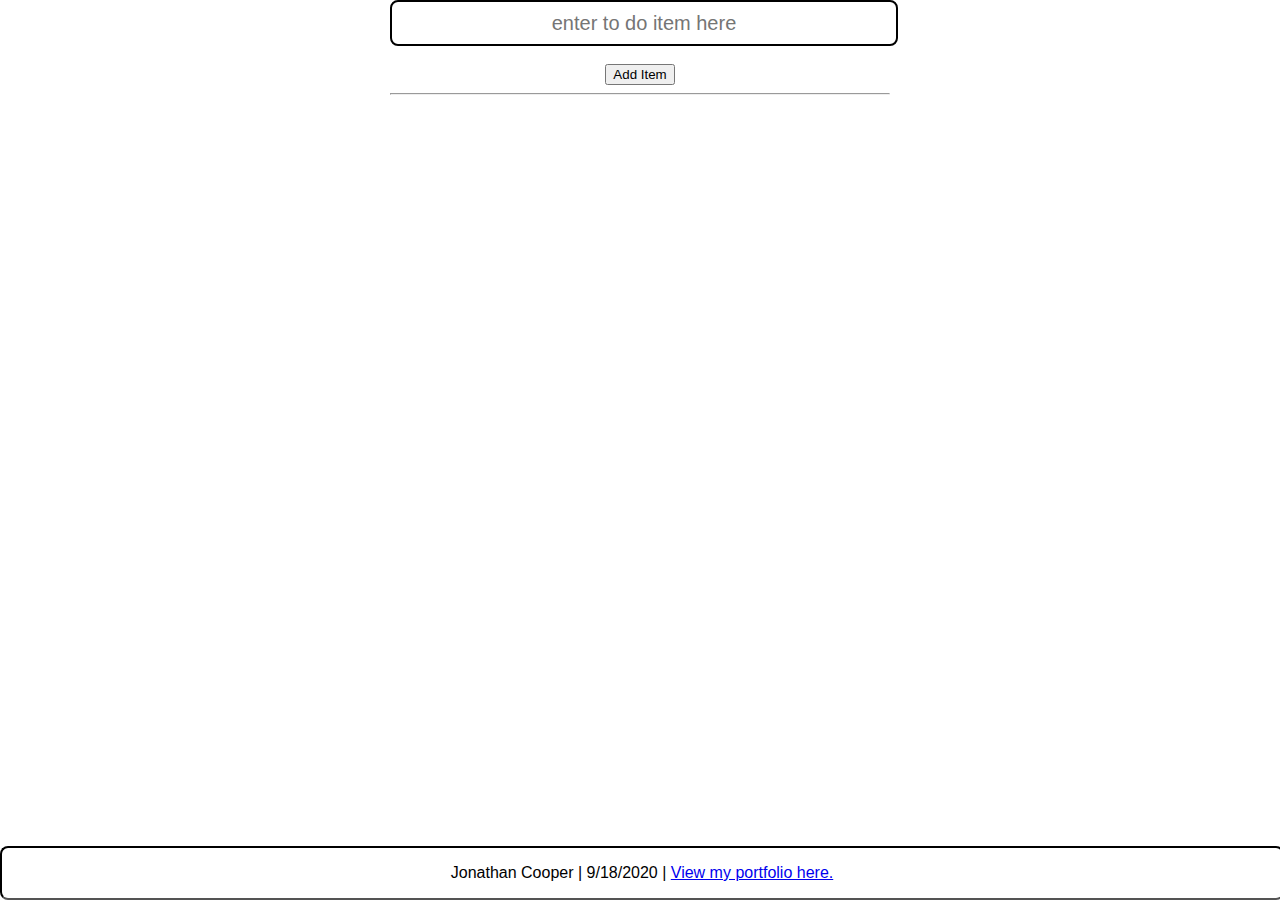
<file: JavaScript Projects/todo_app/index.html>
<!DOCTYPE html>
<html lang="en">
    <head>
        <title>To Do List</title>
        <link rel="stylesheet" href="CSS/todo.css">
    </head>
    <body>
        <div class="center">
            <input type="text" id="task" placeholder="enter to do item here"><br><button id="add">Add Item</button>
        </div>
        <hr>
        <div id="todos"></div>

        <script src="JS/todo.js"></script>
    </body>
    <div class="footer">
        <p>Jonathan Cooper | 9/18/2020 | <a href="jonathancooperdevelopment.com">View my portfolio here.</a></p>
    </div>
</html>
</file>
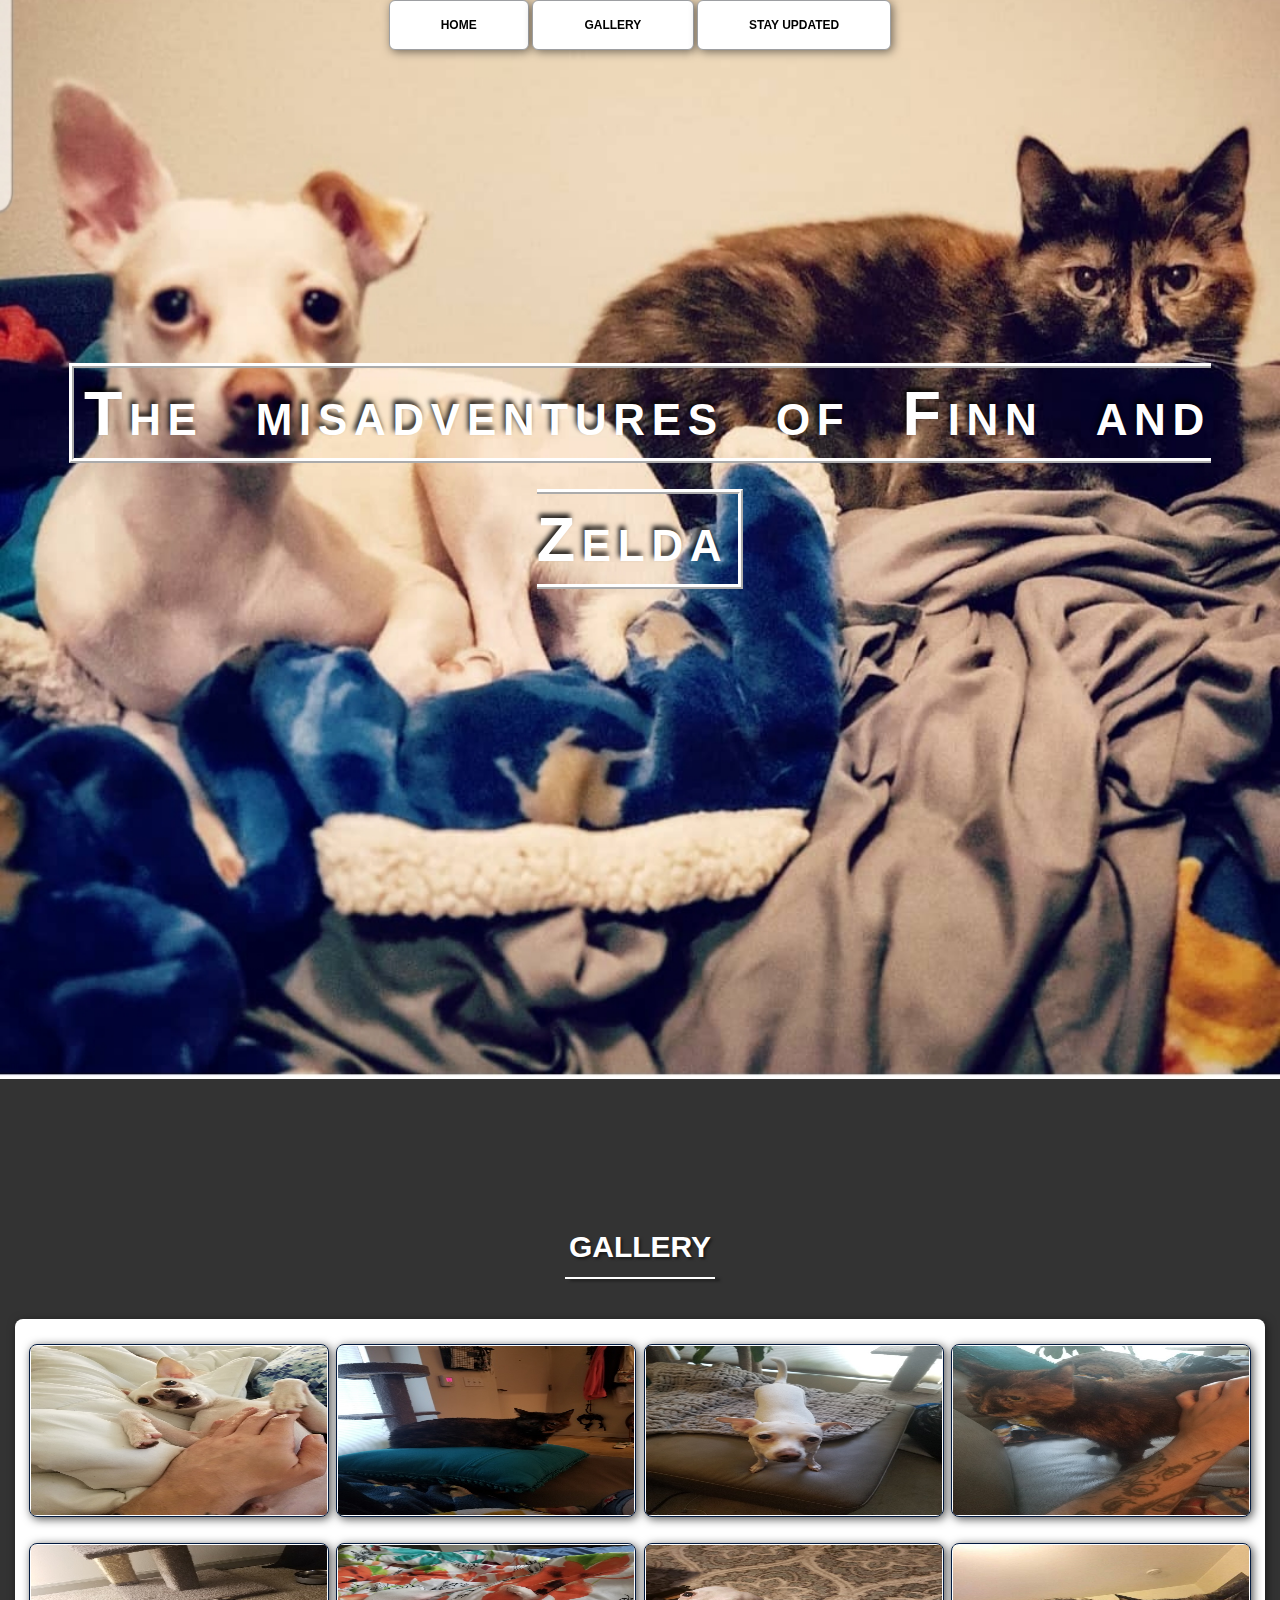
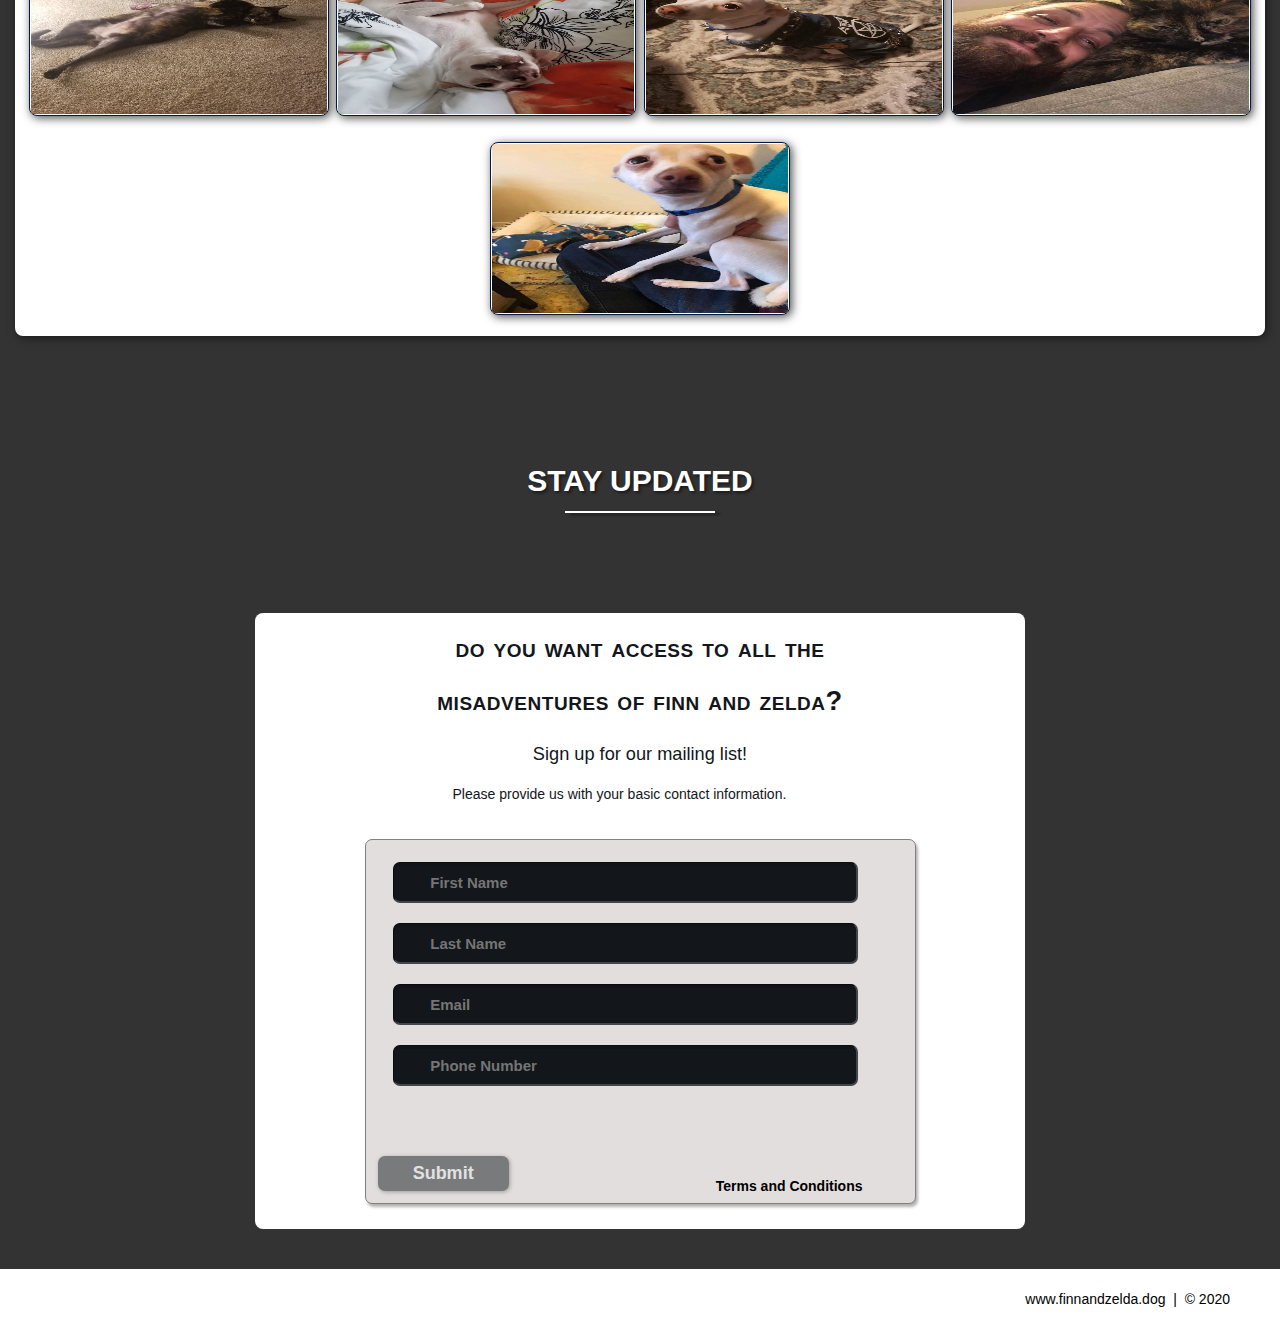
<file: Websites/Finn and Zelda/index.html>
<!DOCTYPE html>
<html lang="en">
	<head>
		<meta charset="utf-8">
		<title>Finn and Zelda</title>
		<link rel="stylesheet" href="./css/shared.css">
		<link rel="stylesheet" href="./css/animations.css">
	</head>
	<body>

		<!-- NAV -->
		<div class="wrap">
			<div class="menu-container">
				<ul class="menu">
					<a href="#home"><li>HOME</li></a>
					<a href="#gallery"><li>GALLERY</li></a>
					<a href="#contact"><li>STAY UPDATED</li></a>
				</ul>
			</div>
		</div>
		<!-- END NAV -->

		<!-- HOME -->
		<div id="home">
			<div class="container">
				<div class="text-center">
					<span class="head-main">The misadventures of Finn and Zelda</span>
				</div>
			</div>
		</div>
		<!-- END HOME -->

		<!-- GALLERY -->
		<section id="gallery">
			<div class="container">
				<h1>Gallery</h1>
				<div class="flex-container">

					<!-- PHOTO CONTAINER 1 -->
					<div class="photo-container">
						<div class="photo">
							<img src="./images/thumb/thumbnail_1.png" alt="Error, cutness not found">
							<div class="photo-overlay">
								<p>Finn getting some tummy rubs.</p>
							</div>
						</div>
					</div>
					<!-- END PHOTO CONTAINER 1 -->

					<!-- PHOTO CONTAINER 2 -->
					<div class="photo-container">
						<div class="photo">
							<img src="./images/thumb/thumbnail_2.png" alt="Error, cutness not found">
							<div class="photo-overlay">
								<p>Zelda chilling on the couch</p>
							</div>
						</div>
					</div>
					<!-- END PHOTO CONTAINER 2 -->

					<!-- PHOTO CONTAINER 3 -->
					<div class="photo-container">
						<div class="photo">
							<img src="./images/thumb/thumbnail_3.png" alt="Error, cutness not found">
							<div class="photo-overlay">
								<p>Finn and his boopable nose</p>
							</div>
						</div>
					</div>
					<!-- END PHOTO CONTAINER 3 -->

					<!-- PHOTO CONTAINER 4 -->
					<div class="photo-container">
						<div class="photo">
							<img src="./images/thumb/thumbnail_4.png" alt="Error, cutness not found">
							<div class="photo-overlay">
								<p>Zelda demanding pets.</p>
							</div>
						</div>
					</div>
					<!-- END PHOTO CONTAINER 4 -->

					<!-- PHOTO CONTAINER 5 -->
					<div class="photo-container">
						<div class="photo">
							<img src="./images/thumb/thumbnail_5.png" alt="Error, cutness not found">
							<div class="photo-overlay">
								<p>Zelda offering her soft underbelly.</p>
							</div>
						</div>
					</div>
					<!-- END PHOTO CONTAINER 5 -->

					<!-- PHOTO CONTAINER 6 -->
					<div class="photo-container">
						<div class="photo">
							<img src="./images/thumb/thumbnail_6.png" alt="Error, cutness not found">
							<div class="photo-overlay">
								<p>Finn being a goof.</p>
							</div>
						</div>
					</div>
					<!-- END PHOTO CONTAINER 6 -->

					<!-- PHOTO CONTAINER 7 -->
					<div class="photo-container">
						<div class="photo">
							<img src="./images/thumb/thumbnail_7.png" alt="Error, cutness not found">
							<div class="photo-overlay">
								<p>Metal doggo!</p>
							</div>
						</div>
					</div>
					<!-- END PHOTO CONTAINER 7 -->

					<!-- PHOTO CONTAINER 8 -->
					<div class="photo-container">
						<div class="photo">
							<img src="./images/thumb/thumbnail_8.png" alt="Error, cutness not found">
							<div class="photo-overlay">
								<p>Zelda did not approve of this selfie...</p>
							</div>
						</div>
					</div>
					<!-- END PHOTO CONTAINER 8 -->

					<!-- PHOTO CONTAINER 9 -->
					<div class="photo-container">
						<div class="photo">
							<img src="./images/thumb/thumbnail_9.png" alt="Error, cutness not found">
							<div class="photo-overlay">
								<p>The look of a guilty pup.</p>
							</div>
						</div>
					</div>
					<!-- END PHOTO CONTAINER 9 -->

				</div>
			</div>
		</section>
		<!-- END GALLERY -->

		<!-- RSVP -->	
		<section id="contact">
			<div class="container">
				<div class="heading-padding">
					<h1 class="heading-padding">Stay Updated</h1>
					<div class="reservation">
						<h2><span>do you want access to all the misadventures of finn and zelda?</span>
							<br>Sign up for our mailing list!
						</h2>
						<p class="rsvp-text">
							Please provide us with your basic contact information.
						</p>
						<div class="form-rsvp">
							<form action="" method="post">
								<input class="rsvp" type="text" value="" placeholder="First Name">
								<input class="rsvp" type="text" value="" placeholder="Last Name">
								<input class="rsvp" type="text" value="" placeholder="Email">
								<input class="rsvp" type="text" value="" placeholder="Phone Number">
								<div class="form-spacer">
									<label class="terms">Terms and Conditions</label>
								</div>
								<div class="submit">
									<input type="submit" value="Submit">
								</div>
							</form>
						</div>
					</div>

				</div>
			</div>
		</section>
		<!-- END RSVP -->

		<!-- FOOTER -->
		<div id="footer">
			www.finnandzelda.dog &nbsp;|&nbsp; &copy; 2020
		</div>
		<!-- END FOOTER -->
		
	</body>
</html>
</file>
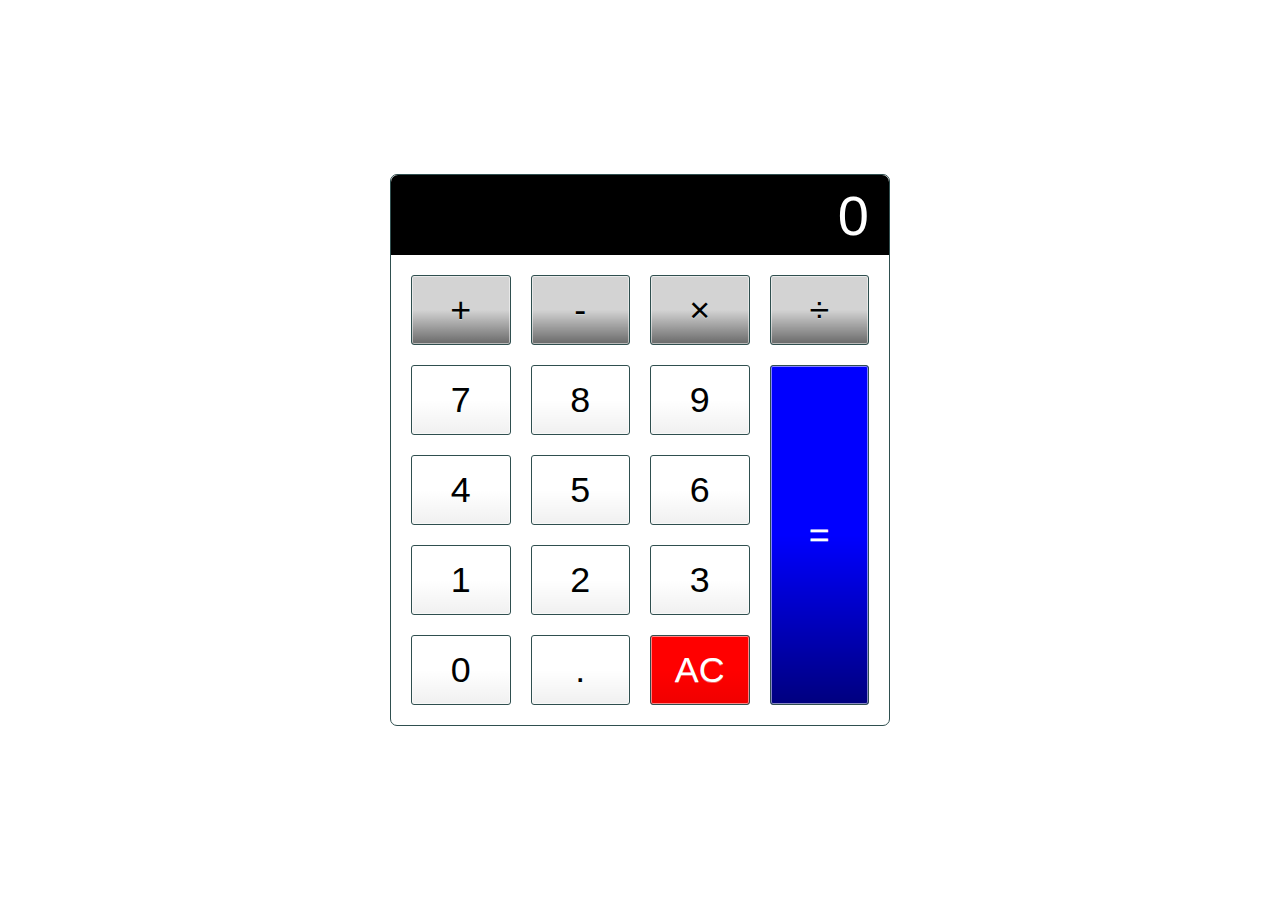
<file: JavaScript Projects/calculator/calculator.html>
<!DOCTYPE html>
<html lang="en">
    <head>
        <meta charset="UTF-8">

        <title>Calculator</title>
        <meta name="description" content="A basic HTML, CSS and JavaScript Calculator">
        <meta name="author" content="Jonathan Cooper">
        <script src="JS/calculator_javascript.js" defer></script>
        <link rel="stylesheet" href="CSS/calculator_css.css">
    </head>

    <body>
        <div class="calculator">
            <input type="text" class="calculator-screen" value="0" disabled />
            <div class="calculator-keys">
                <button type="button" class="operator" value="+">+</button>
                <button type="button" class="operator" value="-">-</button>
                <button type="button" class="operator" value="*">&times;</button>
                <button type="button" class="operator" value="/">&divide;</button>      
                
                <button type="button" value="7">7</button>
                <button type="button" value="8">8</button>
                <button type="button" value="9">9</button>

                <button type="button" value="4">4</button>
                <button type="button" value="5">5</button>
                <button type="button" value="6">6</button>

                <button type="button" value="1">1</button>
                <button type="button" value="2">2</button>
                <button type="button" value="3">3</button>

                <button type="button" value="0">0</button>

                <button type="button" class="decimal_function" value=".">.</button>
                <button type="button" class="all-clear function" value="all-clear">AC</button>
                <button type="button" class="equal-sign operator" value="=">=</button>
            </div>
        </div>
    </body>
</html>
</file>
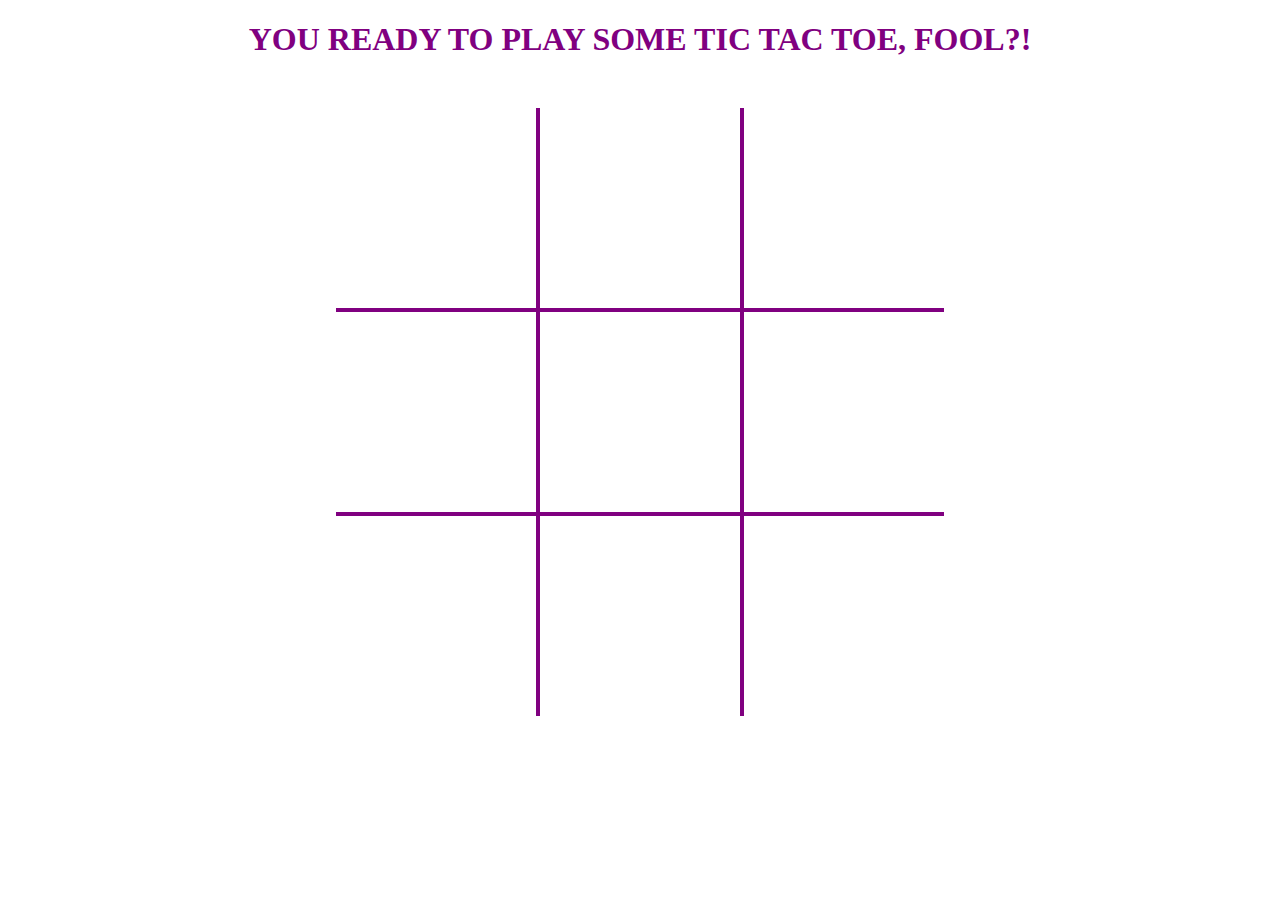
<file: JavaScript Projects/TicTacToe/TicTacToe.html>
<!DOCTYPE html>
<html lang="en">

    <head>
        <title>Tic Tac Like Whoa</title>
        <meta charset="UTF-8">
        <meta name="viewport" content="width=device-width, initial-scale=1.0">
        <link rel="stylesheet" type ="text/css" href="CSS/game.css">
        <script src="JS/tictactoe.js" defer></script>
    </head>

    <body id="body">
        <h1>YOU READY TO PLAY SOME TIC TAC TOE, FOOL?!</h1>
        <!--This container is needed to overlay our canvas over our table-->
        <div class="center-container">
            <!--Note: canvas width and height must be set within the element-->
            <canvas id="win-lines" width="608" height="608"></canvas>
            <table>
                <tr>
                    <td id="0" onclick="placeXorO('0')"></td>
                    <td id="1" onclick="placeXorO('1')"></td>
                    <td id="2" onclick="placeXorO('2')"></td>
                </tr>
                <tr>
                    <td id="3" onclick="placeXorO('3')"></td>
                    <td id="4" onclick="placeXorO('4')"></td>
                    <td id="5" onclick="placeXorO('5')"></td>
                </tr>
                <tr>
                    <td id="6" onclick="placeXorO('6')"></td>
                    <td id="7" onclick="placeXorO('7')"></td>
                    <td id="8" onclick="placeXorO('8')"></td>
                </tr>
            </table>
        </div>

    </body>
</html>
</file>
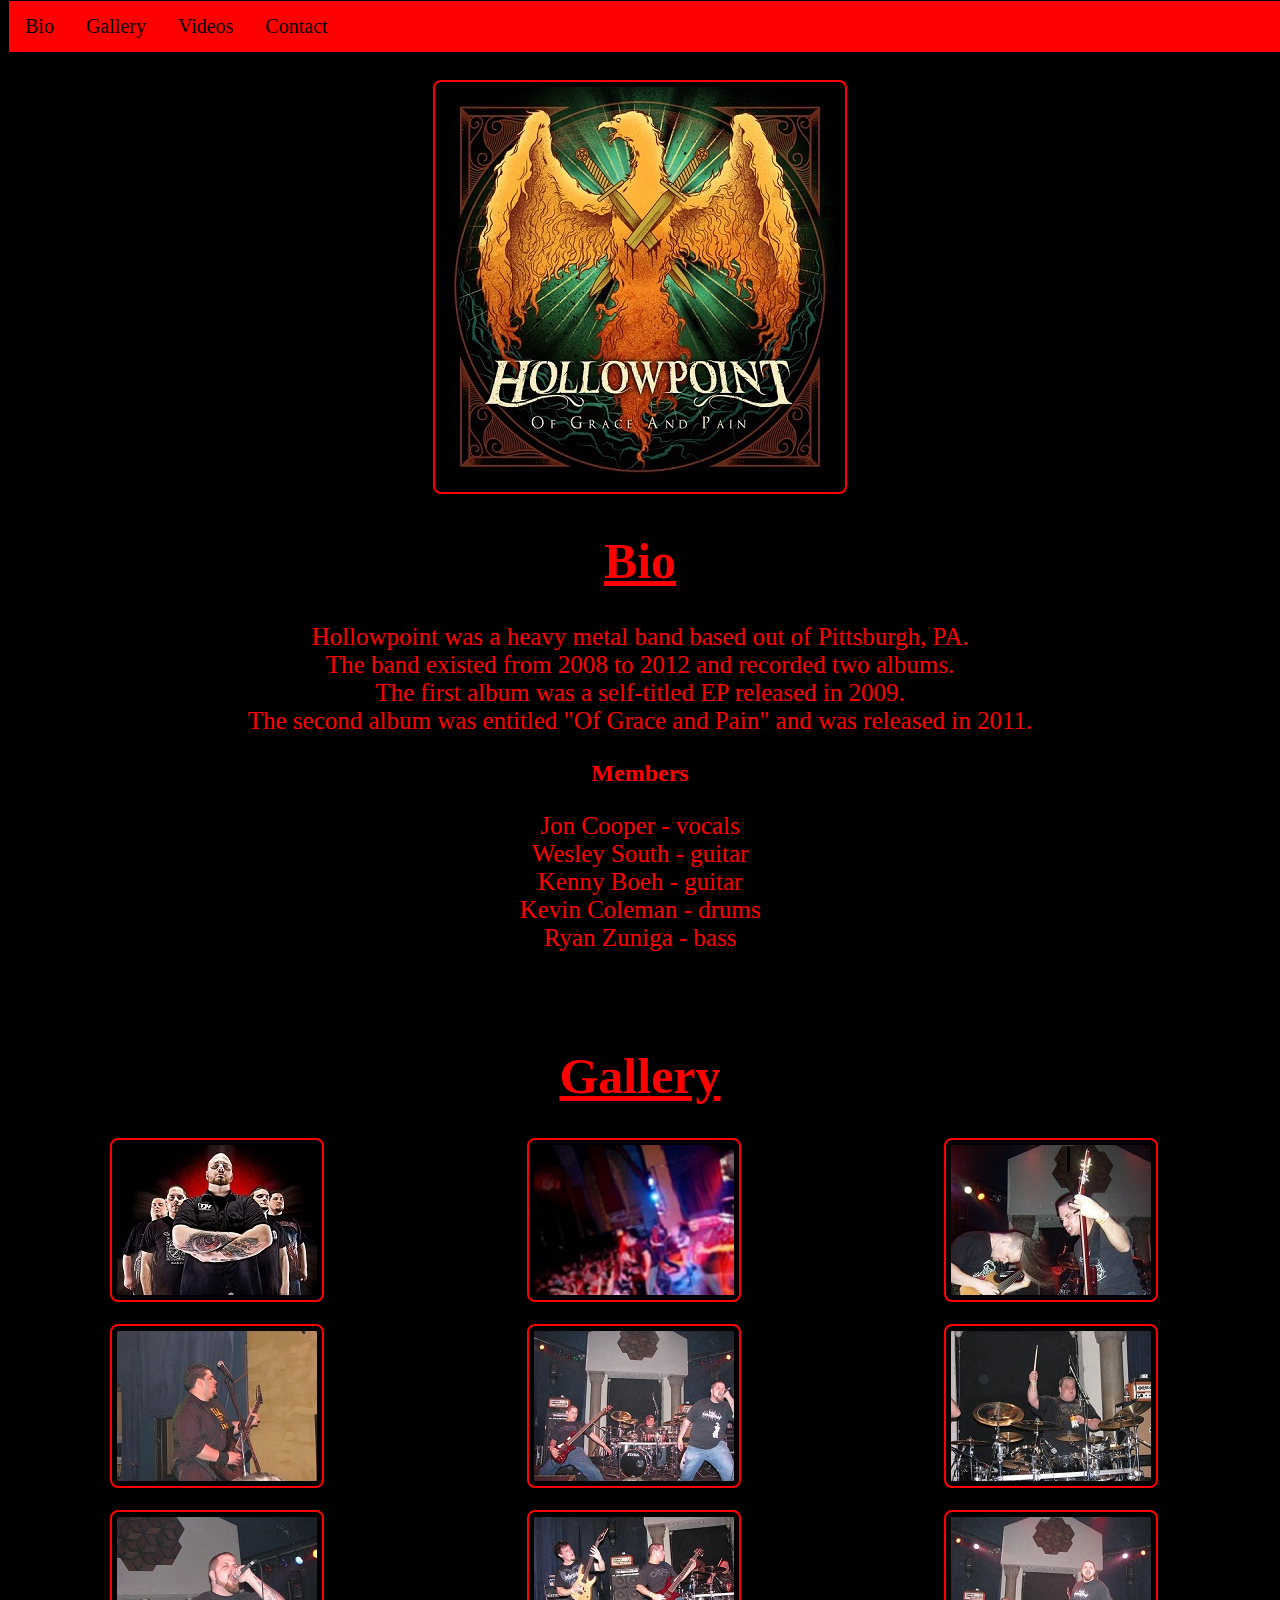
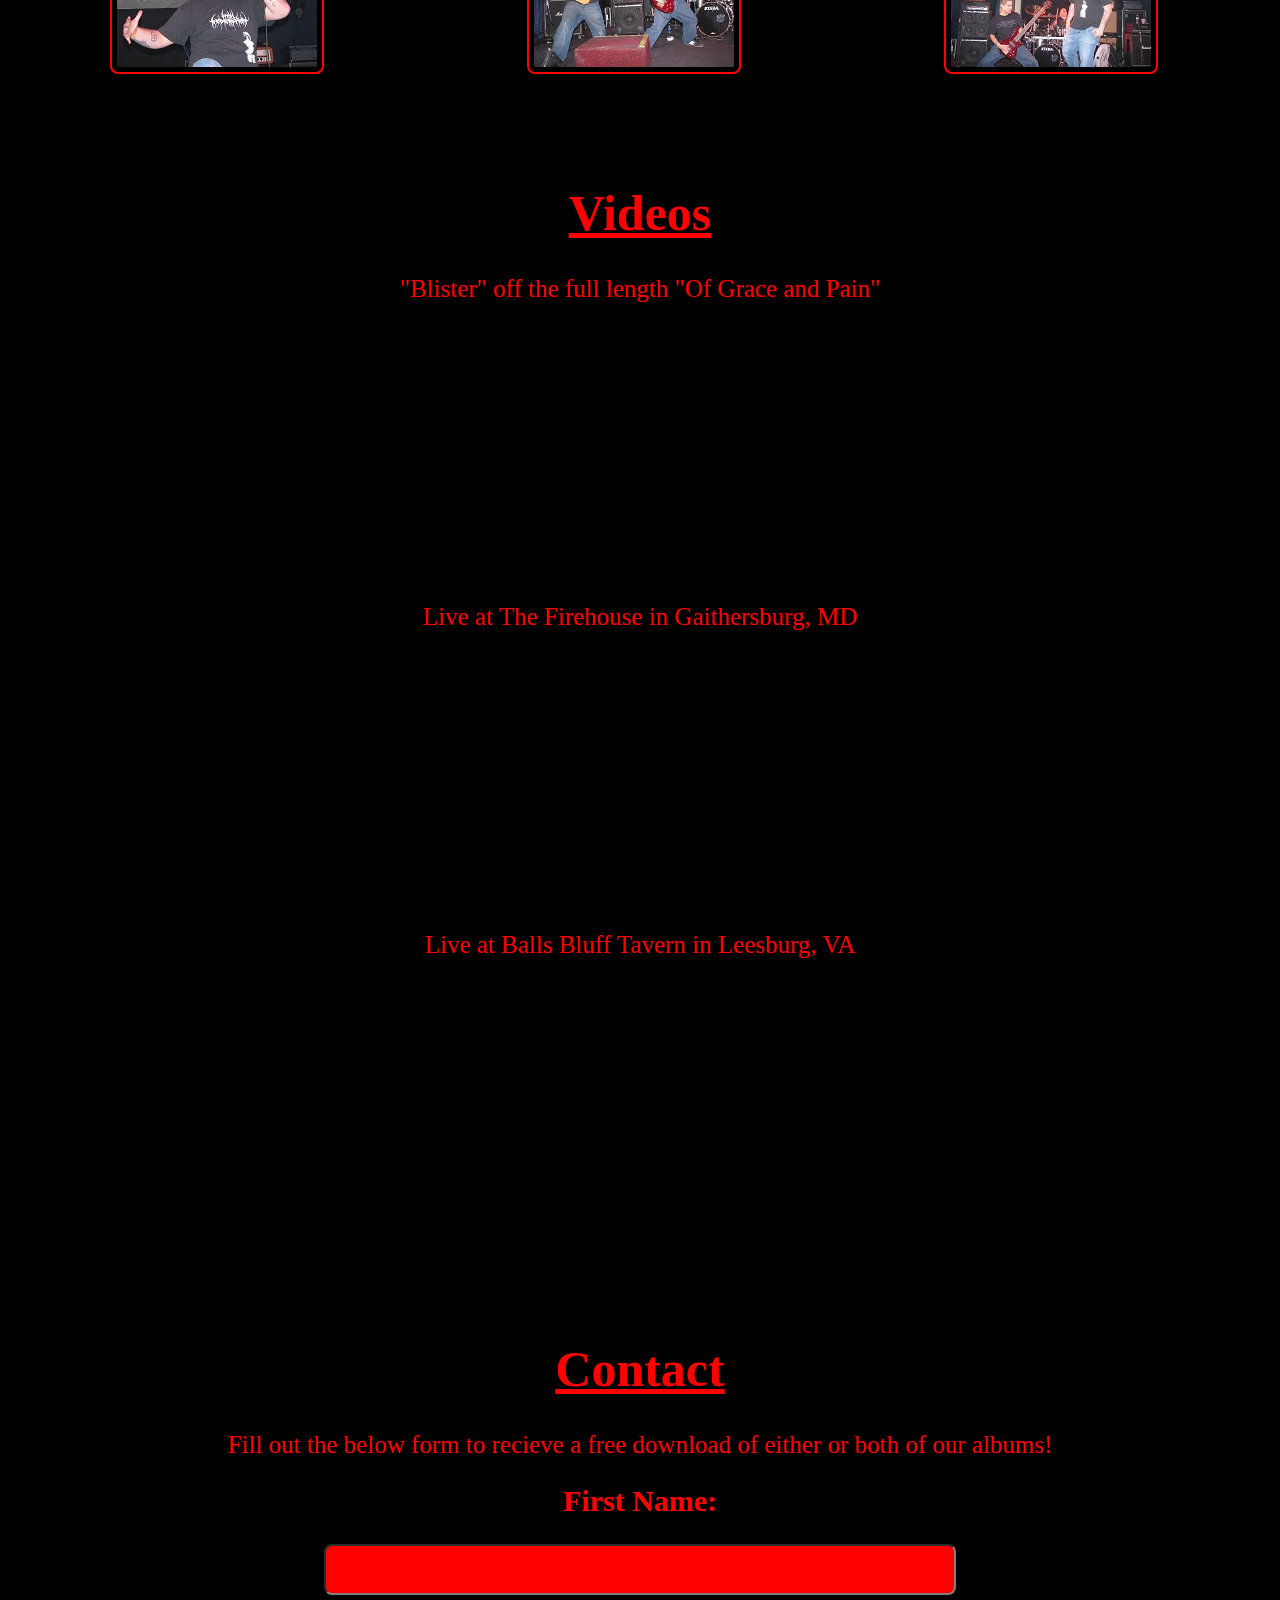
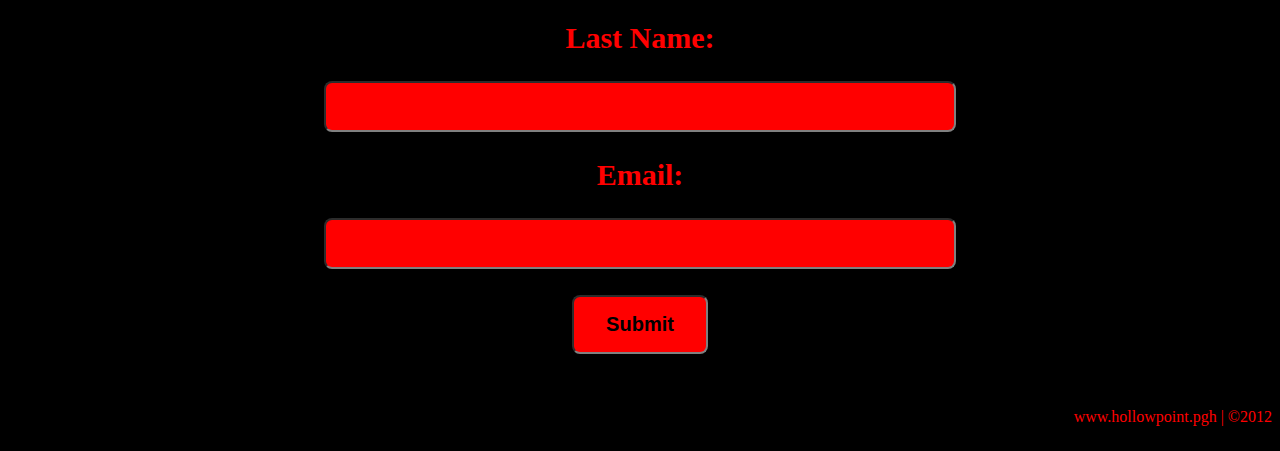
<file: Websites/Hollowpoint Website/one_page_website.html>
<!DOCTYPE html>
	<html lang="en">
		<head>
			<title>HOLLOWPOINT</title>
			<meta charset="utf-8">
			<meta name="viewport" content="width=device-width, initial-scale=1">
			<link rel="stylesheet" type ="text/css" href="./CSS/one_page_website.css">
			<script src="JS/one_page_website.js" defer></script>
		</head>
		

		<body>
			<!--Navigation-->
			<div class="Navbar">
				<a class="active" href="#bio">Bio</a>
				<a href="#gallery">Gallery</a>
				<a href="#video">Videos</a>
				<a href="#contact">Contact</a>
			</div>	
			<!--End Navigation-->
			
			<!--Bio-->
			<div id="bio">
				<br>
				<br>
				<br>
				<br>
				<div class="main">
					<img src=./pictures/hollowpoint_logo.png alt="logo">
				</div>
				<h1>Bio<br></h1>
				<p>Hollowpoint was a heavy metal band based out of Pittsburgh, PA.
				<br>The band existed from 2008 to 2012 and recorded two albums.
				<br>The first album was a self-titled EP released in 2009.
				<br>The second album was entitled "Of Grace and Pain" and was released in 2011.
				<br>
				<h2>Members</h2>
					<p>Jon Cooper - vocals
					<br>Wesley South - guitar
					<br>Kenny Boeh - guitar
					<br>Kevin Coleman - drums
					<br>Ryan Zuniga - bass
					</p>
			</div>
			<!--End Bio-->
			
			<!--Gallery-->
			<div id="gallery">
				<br>
				<br>
				<h1>Gallery<br></h1>
				<div class="picture">
					<div class="row">
						<div class="column">
				  			<img src="./pictures/thumb/thumb_1.png" onclick="openModal();currentSlide(1)" class="hover-shadow">
						</div>
						<div class="column">
				  			<img src="./pictures/thumb/thumb_2.png" onclick="openModal();currentSlide(2)" class="hover-shadow">
						</div>
						<div class="column">
				  			<img src="./pictures/thumb/thumb_3.png" onclick="openModal();currentSlide(3)" class="hover-shadow">
						</div>
					</div>	
					<br>
					<div class="row">	
						<div class="column">
				  			<img src="./pictures/thumb/thumb_4.png" onclick="openModal();currentSlide(4)" class="hover-shadow">
						</div>
						<div class="column">
							<img src="./pictures/thumb/thumb_5.png" onclick="openModal();currentSlide(5)" class="hover-shadow">
						</div>
						<div class="column">
							<img src="./pictures/thumb/thumb_6.png" onclick="openModal();currentSlide(6)" class="hover-shadow">
						</div>
					</div>
					<br>
					<div class="row">
						<div class="column">
				  			<img src="./pictures/thumb/thumb_7.png" onclick="openModal();currentSlide(7)" class="hover-shadow">
						</div>
						<div class="column">
				  			<img src="./pictures/thumb/thumb_8.png" onclick="openModal();currentSlide(8)" class="hover-shadow">
						</div>
						<div class="column">
				  			<img src="./pictures/thumb/thumb_9.png" onclick="openModal();currentSlide(9)" class="hover-shadow">
						</div>
					</div>
				</div>

				<!-- The Modal/Lightbox -->
				<div id="myModal" class="modal">
					<span class="close cursor" onclick="closeModal()">&times;</span>
					<div class="modal-content">
  
	  				<div class="mySlides">
						<div class="numbertext">1 / 9</div>
						<img src="./pictures/thumb/thumb_1.png" style="width:100%">
	  				</div>
  
	  				<div class="mySlides">
						<div class="numbertext">2 / 9</div>
						<img src="./pictures/thumb/thumb_2.png" style="width:100%">
	  				</div>
  
	  				<div class="mySlides">
						<div class="numbertext">3 / 9</div>
						<img src="./pictures/thumb/thumb_3.png" style="width:100%">
	  				</div>
  
	  				<div class="mySlides">
						<div class="numbertext">4 / 9</div>
						<img src="./pictures/thumb/thumb_4.png" style="width:100%">
	  				</div>

	  				<div class="mySlides">
						<div class="numbertext">5 / 9</div>
						<img src="./pictures/thumb/thumb_5.png" style="width:100%">
	  				</div>
  
	  				<div class="mySlides">
						<div class="numbertext">6 / 9</div>
						<img src="./pictures/thumb/thumb_6.png" style="width:100%">
	  				</div>
  
	  				<div class="mySlides">
						<div class="numbertext">7 / 9</div>
						<img src="./pictures/thumb/thumb_7.png" style="width:100%">
	  				</div>
  
	  				<div class="mySlides">
						<div class="numbertext">8 / 9</div>
						<img src="./pictures/thumb/thumb_8.png" style="width:100%">
	  				</div>

	  				<div class="mySlides">
						<div class="numbertext">9 / 9</div>
						<img src="./pictures/thumb/thumb_9.png" style="width:100%">
	  				</div>
  
	  				<!-- Next/previous controls -->
	  				<a class="prev" onclick="plusSlides(-1)">&#10094;</a>
	  				<a class="next" onclick="plusSlides(1)">&#10095;</a>
  
	  				<!-- Caption text -->
	  				<div class="caption-container">
						<p id="caption"></p>
	  				</div>
  
	  				<!-- Thumbnail image controls -->
	  				<div class="column">
						<img class="demo" src="./pictures/thumb/thumb_1.png" onclick="currentSlide(1)" alt="Band" width="95%">
	  				</div>
  
	  				<div class="column">
						<img class="demo" src="./pictures/thumb/thumb_2.png" onclick="currentSlide(2)" alt="Audience" width="95%">
	  				</div>
  
	  				<div class="column">
						<img class="demo" src="./pictures/thumb/thumb_3.png" onclick="currentSlide(3)" alt="Wes and Ryan" width="95%">
	  				</div>
  
	  				<div class="column">
						<img class="demo" src="./pictures/thumb/thumb_4.png" onclick="currentSlide(4)" alt="Kenny" width="95%">
					  </div>
					  
					  <div class="column">
						<img class="demo" src="./pictures/thumb/thumb_5.png" onclick="currentSlide(5)" alt="Ryan, Kevin and Jon" width="95%">
	  				</div>
  
	  				<div class="column">
						<img class="demo" src="./pictures/thumb/thumb_6.png" onclick="currentSlide(6)" alt="Kevin" width="95%">
	  				</div>
  
	  				<div class="column">
						<img class="demo" src="./pictures/thumb/thumb_7.png" onclick="currentSlide(7)" alt="Jon" width="95%">
	  				</div>
  
	  				<div class="column">
						<img class="demo" src="./pictures/thumb/thumb_8.png" onclick="currentSlide(8)" alt="Wes and Ryan" width="95%">
					  </div>
					  
					  <div class="column">
						<img class="demo" src="./pictures/thumb/thumb_9.png" onclick="currentSlide(9)" alt="Ryan and Jon" width="95%">
	  				</div>
				</div>
  			</div>
			
			<!--Video-->
			<div id="video">
				<br>
				<br>
				<br>
				<br>
				<h1>Videos<br></h1>
				<p>"Blister" off the full length "Of Grace and Pain"<br></p>
				<iframe width="560" height="315" src="https://www.youtube.com/embed/Gf9a1U4BRs0" frameborder="0" allow="accelerometer; autoplay; encrypted-media; gyroscope; picture-in-picture" allowfullscreen></iframe>
				<p>Live at The Firehouse in Gaithersburg, MD<br></p>
				<iframe width="560" height="315" src="https://www.youtube.com/embed/DjJpb8aOwJU" frameborder="0" allow="accelerometer; autoplay; encrypted-media; gyroscope; picture-in-picture" allowfullscreen></iframe>
				<p>Live at Balls Bluff Tavern in Leesburg, VA<br></p>
				<iframe width="560" height="315" src="https://www.youtube.com/embed/x-02iQNtuSs" frameborder="0" allow="accelerometer; autoplay; encrypted-media; gyroscope; picture-in-picture" allowfullscreen></iframe>
			</div>
			<!--End Video-->
			
			<!--Contact-->
			<div id="contact">
				<br>
				<br>
				<br>
				<br>
				<h1>Contact<br></h1>
				<p>Fill out the below form to recieve a free download of either or both of our albums!</p>
				<form name="myForm" action="" onsubmit="return validateForm()" method="post">
					<label>First Name:</label><br>
					<input type="text" name="fname"><br><br>
					<label>Last Name:</label><br>
					<input type="text" name="lname"><br><br>
					<label>Email:</label><br>
					<input type="text" name="email"><br><br>
					<input type="submit" value="Submit">
				  </form>
				</div>
			<!--End Contact-->
		</body>
		
		<footer>
			<br><br><br> www.hollowpoint.pgh | &copy;2012</p>
		</footer>
	</html>
</file>
<file: JavaScript Projects/todo_app/CSS/todo.css>
html {
    font-family: "Avenir Next", Helvetica, sans-serif;
    text-align: center;
}

body {
    max-width: 500px;
    margin: 0 auto;
}

input {
    display: block;
    text-align: center;
    width: 500px;
    height: 40px;
    font-size: 20px;
    border-radius: 8px;
    border: 2px solid black;
    margin: auto;
}

input:focus {
    outline: none;
}

li {
    text-align: left;
    font-size: 40px;
    list-style: none;
    margin: 0;
}

.center {
    text-align: center;
    margin: auto;
}

.footer {
    border: 2px inset black;
    position: absolute;
    bottom: 0;
    left: 0;
    margin-bottom: 0;
    width: 100%;
    border-radius: 8px;
    text-align: center;
}

.remove {
    padding-bottom: 5px;
}
</file>
<file: Websites/Finn and Zelda/css/shared.css>
/*=========================================
    Author:  Jonathan Cooper
    finnandzelda.dog
===========================================
    GENERIC STYLES
===========================================*/
html {
    font-family: sans-serif;
    font-size: 62.5%;
    -webkit-tap-highlight-color: rgba (0,0,0,0);
    -webkit-text-size-adjust: 100%;
    -ms-text-size-adjust: 100%;
}

body {
    font-size: 14px;
    margin: 0;
    font-family: "Helvetica Neue", Helvetica, Arial, sans-serif;
    line-height: 1.42857143;
    color: #333;
    background-color: #333
}

footer,
nav {
    display: block;
}

h1, h2, h3, h4, h5, h6 {
    font-family: "Open Sans", sans-serif;
}

h1 {
    line-height: 50px;
    font-weight: 900;
    font-size: 30px;
    text-transform: uppercase;
    text-align: center;
    color: #fff;
    text-shadow: 2px 2px 3px rgba(0,0,0,0.5);
}

h1::after { /*This is the underline*/
    display: block;
    content: "";
    height: 2px;
    width: 150px;
    background: #fff;
    margin: 5px auto 40px;
    box-shadow: 5px 2px 3px rgba(0,0,0,0.5);
}

h2 {
    line-height: 50px;
    color: #E91C1C;
}

h3 {
    line-height: 30px;
    padding-bottom: 20px;
}

h4 {
    padding-top: 25px;
    line-height: 40px;
    padding-bottom: 0px;
    font-size: 22px;
    font-weight: 900;
}

p {
    font-weight: 300;
    line-height: 30px;
    padding-bottom: 15px;
}

.text-center {
    text-align: center;
}

.heading-padding {
    padding-bottom: 40px;
}

section {
    padding-top: 50px;
    margin-top: 50px;
}

.navbar {
    height: 105px;
    max-height: 340px;
    display: block;
}

.container {
    padding-right: 15px;
    padding-left: 15px;
    margin-right: auto;
    margin-left: auto;
}

.container-fluid {
    padding-right: 15px;
    padding-left: 15px;
    margin-right: auto;
    margin-left: auto;
}

.row {
    margin-right: -15px;
    margin-left: -15px;
}

.clearfix::after,
.container::after,
.navbar::after {
    clear: both;
    display: table;
    content: " ";
}

.wrap {
    height: 100%;
    width: 100%;
    position: absolute;
    /* This ensures that the images cannot
        render outside of their container
        without forcing any scrollbars*/
    overflow: hidden;
    top: 0;
    left: 0;
    text-align: center;
}

.menu-container {
    max-height: 340px;
    margin: 0% auto;
    content: " ";
    /*top: 0;
    left: 0; */
    /*position: absolute; */
    /*to the top edge of the screen */
    width: 100%;
    position: fixed;
    z-index: 100;
    /*background-color: rgba (255,255,255,0.5)*/
}

/*==============================
    HOME SECTION STYLES
================================*/
#home {
    background: url(../images/main.jpg) no-repeat 50% 50%;
    background-attachment: fixed;
    -webkit-background-size: cover;
    -moz-background-size: cover;
    -o-background-size: cover;
    background-size: cover;
    width: 100%;
    display: block;
    height: auto;
    padding-top: 350px; /*This is spacer before the main title logo */
    padding-bottom: 500px; /*This is spacer after the Main title logo */
    color: #fff;
}

.head-main {
    text-shadow: -2px -4px 5px rgba(0,0,0,.9);
    font-variant: small-caps;
    color: #fff;
    letter-spacing: 5pt;
    word-spacing: 21pt;
    font-size: 4.5em;
    text-align: left;
    font-family: impact, sans-serif;
    line-height: 2;
    font-weight: 900;
    border: 5px ridge #fff;
    padding: 10px;
}

.head-sub-main {
    font-size: 23px;
    font-weight: 500;
    padding: 50px 20px 10px 20px;
    text-transform: uppercase;
}

.head-last {
    font-size: 18px;
    font-weight: 900;
    padding: 5px 20px 20px 20px;
    border: 1px dotted #fff;
    padding: 5px;
}

/*======================
    Contact STYLES
========================*/

.flex-container {
    display: -webkit-flex;
    display: flex;
    flex-wrap: wrap;
    padding: 10px;
    border-radius: 8px;
    margin: 0px auto;
    background-color: #fff;
    box-shadow: 2px 2px 10px 0 rgba(0,0,0,.5)
}

#contact {
    background-color: #333;
}

.reservation {
    width: 60%;
    padding: 10px;
    border-radius: 8px;
    margin: 0px auto;
    background-color: #fff;
    box-shadow: -1px -1px 1px 0 rbga(0,0,0,.1), 1px 2px 10px 0 rgba(0,0,0,.5);
}

.reservation h2{
    width: 70%;
    text-align: center;
    margin: 0 auto;
    color: #13161B;
    font-weight: 500;
    font-size: 1.3em;
    letter-spacing: 0pt;
    word-spacing: 0pt;
}

.reservation h2 span {
    width: 70%;
    text-align: center;
    margin: 0 auto;
    color: #13161B;
    font-weight: 900;
    font-size: 1.5em;
    font-variant: small-caps;
    letter-spacing: .4pt;
    word-spacing: .3pt;
}

.reservation p {
    color: #13161B;
    width: 50%;
    margin: 0 auto;
}

.reservation form {
    font-size: 15px;
    outline: none;
    font-weight: 600;
    color: #8D8E8F;
    padding: 12px 12px;
    width: 70%;
    border: 1px solid #808080;
    margin: 2% auto;
    border-radius: 7px;
    background: rgb(227,222,222);
    box-shadow: 2px 3px 3px 0px rgba(0,0,0,.3);
    font-family: "Raleway", sans-serif;
}

.reservation input[type="text"] {
    font-size: 15px;
    outline: none;
    font-weight: 600;
    color: #8D8E8F;
    padding: 2% 1% 2% 7%;
    width: 80%;
    border-top: 1px solid #090B0D;
    border-right: 2px solid #424549;
    border-bottom: 2px solid #424549;
    border-left: 1px solid #090B0D;
    margin: 10px 1em;
    border-radius: 7px;
    background: #13161B;
    box-shadow: inset 0px 3px 0px 0px rgba(5,5,5,.15);
    font-family: "Raleway", sans-serif;
}

.reservation input[type="text"]:hover {
    box-shadow: 0 0 18px rbga(100,65,0,.8);
}

.form-spacer {
    padding: 30px 39px;
}

.terms {
    margin: 30px 1px 0 0;
    padding-left: 52px;
    font-size: 14px;
    line-height: 5px;
    color: #000;
    cursor: pointer;
    font-family: "Raleway", sans-serif;
    font-weight: 600;
    position: relative;
    display: inline;
    float: right;
    margin-top: 13%;
}

.terms:hover {
    color: orange;
    text-decoration: underline;
}

.submit input[type="submit"] {
    color: rgb(225,225,225);
    cursor: pointer;
    border: none;
    font-weight: 900;
    outline: none;
    text-align: center;
    font-family: "Raleway", sans-serif;
    margin: 0px, 3%;
    padding: 7px 0px;
    width: 25%;
    font-size: 18px;
    transition: border-color 0.3s color 0.3s background-color 0.3s;
    border-radius: 7px;
    background-color: #797a7b;
    box-shadow: 1px 1px 4px 0 rgba(0,0,0,.3);
}

.submit input[type="submit"]:hover {
    color: #000;
    background-color: #8D8E8F;
    box-shadow: inset 1px 2px 15px 0 rgba(0,0,0,.5);
}

/*=============================
    FOOTER STYLES
===============================*/

#footer {
    background-color: #FFF;
    color: #000;
    text-shadow: 2px 2px 8px 0 (0,0,0,.4);
    padding: 20px 50px 20px 50px;
    text-align: right;
}
</file>
<file: Websites/Finn and Zelda/css/animations.css>
/*===========================
    MENU SELECTION ANIMATION
=============================*/
.menu {
    color: #f00;
    font: bold 12px/18px sans-serif;
    text-align: center;
    display: inline;
    margin: 0% auto;
    padding: 0;
    list-style: none;
    text-decoration: none;
}

.menu li {
    color: #000;
    background-color: rgba(255,255,255,1);
    display: inline-block;
    margin: 0% auto;
    position: relative;
    padding: 15px 4%;
    border: 1px solid #9D9FA2;
    box-shadow: 2px 2px 10px 0 rgba(0,0,0,.5);
    border-radius: 6px;
    /*background-color: #052136:*/
    cursor: pointer;
    transition-property: background;
    transition-duration: .4s;
    transition-delay: 0s;
    transition-timing-function: ease-in-out;
}

.menu li:hover {
    color: #fff;
    background-color: rgba(100,65,0,.3);
}

/*==================================
    GALLERY SECTION ANIMATION
====================================*/

.photo {
    position: relative;
    line-height: 0;
    margin-bottom: 2em;
    overflow: hidden;
    border-radius: 8px;
    padding: 1px;
    border: 1px solid #021a40;
    background-color: #fff;
    box-shadow: 2px 2px 10px 0 rgba(0,0,0,.7);
}

.photo-container {
    text-align: center;
    margin: 15px auto;
    width: 300px;
    height: 169px;
}

.photo-container img {
    max-width: 100%;
    width: 300px;
    height: 169px;
}

.photo-overlay {
    color: #fff;
    position: absolute;
    top: 0;
    right: 0;
    bottom: 0;
    left: 0;
    padding-left: 20px;
    padding-right: 20px;
    justify-content: center; /*For centering text inside .photo-overlay*/
    align-items: center;
    background: rgba(0,0,0,.5)
}

.white-head {
    color: #C9BDAA;
    margin-top: 5%;
}

/*===============================
    Photo Overlay Transitions
=================================*/
.photo-overlay {
    opacity: 0;
    transition: opacity .5s;
    border-radius: 10px;
    cursor: pointer;
}    

.photo-overlay:hover {
    opacity: 1;
}

.photo img {
    transition: transform .5s;
    transform-origin: 50% 50%;
}

.photo:hover img {
    transform: scale(1.1);
}
</file>
<file: JavaScript Projects/calculator/CSS/calculator_css.css>
html {
    font-size: 70%;
    box-sizing: border-box;
}

*, *::before, *::after {
    margin: 0;
    padding: 0;
    box-sizing: inherit;
}

.calculator {
    border: 1.2px solid darkslategray;
    border-radius: 7px;
    position: absolute;
    top: 50%;
    left: 50%;
    transform: translate(-50%, -50%);
    width: 500px;
}

.calculator-screen {
    width: 100%;
    font-size: 5rem;
    height: 80px;
    border: none;
    background-color: black;
    color: white;
    text-align: right;
    padding-right: 20px;
    padding-left: 20px;
    border-radius: 7px 7px 0px 0px;
}

button {
    height: 70px;
    border-radius: 3px;
    border: 1px solid darkslategray;
    background-color: transparent;
    font-size: 3.2rem;
    color: black;
    background-image: linear-gradient(to bottom, transparent, transparent 50%, rgba(0,0,0,.06));
    text-shadow: 0 1px rgba(225,255,255,.4);
    box-shadow: inset 0 0 0 1px rgba(255,255,255,0.5), inset 0 1px 0 0 rgba(255,255,255,.05), inset 0 -1px 0 0 rgba(255,255,255,.05), 0 1px 0 0 rgba(255,255,255,.05);
}

button:hover {
    background-color: #e1e1e1;
}

.operator {
    color: black;
    background-image: linear-gradient(to bottom, transparent, transparent 50%, rgba(0,0,0,.5));
    background-color: lightgray;
}
.all-clear {
    background-color: red;
    border-color: darkslategray;
    color: #fff;
}

.all-clear:hover {
    background-color: darkred;
}

.equal-sign {
    background-color: blue;
    border-color: darkslategray;
    color: #fff;
    height: 100%;
    grid-area: 2 / 4 / 6 / 5;
}

.equal-sign:hover {
    background-color: darkblue;
}

.calculator-keys {
    display: grid;
    grid-template-columns: repeat(4, 1fr);
    grid-gap: 20px;
    padding: 20px
}
</file>
<file: JavaScript Projects/TicTacToe/CSS/game.css>
/* This container includes our table and our canvals. */
.center-container { 
    /*This property sets the width of our container.*/
    width: 608px;
    /*This property centers our container */
    margin: 0 auto;
    /* 50 px down from top */
    margin-top: 50px;
}

table {
    /*This property collapses the table borders into 1 border. */
    border-collapse: collapse;
    /*This hides outer borders on table. */
    border-style: hidden;
}

td {
    /*This property changes the cursor to the index finger hand when we hover over td elements */
    cursor: pointer;
    /*This property sets our table border style. */
    border: 4px solid purple;
    /*This proerty removes default padding */
    padding: 0px;
    width: 200px;
    height: 200px;
}

canvas {
    /*This property sets the position of our canvas to the top left corner of our container. */
    position: absolute;
    /*This property places our canvas over the top of our table */
    z-index: 10;
    /*This property makes our canvas invisible */
    pointer-events: none;
}

h1 {
    display: block;
    text-align: center;
    color: purple;
}
</file>
<file: Websites/Hollowpoint Website/CSS/one_page_website.css>
* {
    box-sizing: border-box;
}
/*General page styling*/
body {
	background-color: black;
	font-family: 'Times New Roman', Times, serif;
	text-align: center;
	color: red;
}

p {
	font-size: 25px;
}

h1 {
	font-size: 50px;
	text-decoration: underline;
}
/*Navbar styling*/
.Navbar {
	display: block;
	align-items: center;
    overflow: hidden;
    background-color: red;
    position: fixed;
    top: 0;
    width: 100%;
    z-index: 1;
    border: 1px solid black;
}

.Navbar a{
    float: left;
    display: block;
    color: black;
    padding: 14px 16px;
    text-decoration: none;
	font-family: 'Times New Roman', Times, serif;
    font-size: 20px;
    text-align: center;
}

.Navbar a:hover {
    background-color: black;
    color: red;
    font-weight: bold;
}

/*video positioning*/
iframe {
	width: 500px;
	height: 250px;
	margin: 0 auto;
	display: block;
}

/*Contact styling*/
input[type=text] {
    font-size: 20px;
    font-weight: bold;
    border: 10px solid black;
    border-radius: 8px;
    width: 50%;
    padding: 12px 20px;
    margin: 8px 0;
    box-sizing: border-box;
    border: 2px inset grey;
    background-color:red;
    color: black;
}

input[type=text]:hover {
    color: black;
    background-color: grey;
    border: 2px inset red;
    border-radius: 8px;
    font-weight: bold;
    font-size: 20px;
}


input[type=button], input[type=submit], input[type=reset] {
    border: 2px inset grey;
    border-radius: 8px;
    font-size: 20px;
    font-weight: bold;
    background-color: red;
    color: black;
    padding: 16px 32px;
    text-decoration: none;
    margin: 0 auto;
    cursor: pointer;
    display: block;
}

input[type=button]:hover, input[type=submit]:hover, input[type=reset]:hover {
	  color: black;
      background-color: grey;
      border: 2px inset red;
      border-radius: 8px;
}

label {
	color: red;
	font-size: 30px;
	font-weight: bold;
	text-align: center;
	display: block;
}

div.contact {
    padding: 20px;
    width: 33%;
}

  
.row:after {
	content: "";
	display: table;
	clear: both;
}
  
/* Create three equal columns that floats next to eachother */
.column {
	float: left;
	width: 33%;
}
  
/* The Modal (background) */
.modal {
	display: none;
	position: fixed;
	z-index: 1;
	padding-top: 100px;
	left: 0;
	top: 0;
	width: 100%;
	height: 100%;
	overflow: auto;
	background-color: black;
}
  
/* Modal Content */
.modal-content {
	position: relative;
	background-color: #fefefe;
	margin: auto;
	padding: 0;
	width: 90%;
	max-width: 500px;
}
  
/* The Close Button */
.close {
	color: red;
	position: absolute;
	top: 10px;
	right: 25px;
	font-size: 35px;
	font-weight: bold;
}
  
.close:hover,
.close:focus {
	color: #999;
	text-decoration: none;
	cursor: pointer;
}
  
/* Hide the slides by default */
.mySlides {
	display: none;
}
  
/* Next & previous buttons */
.prev,
.next {
	cursor: pointer;
	position: absolute;
	top: 50%;
	width: auto;
	padding: 16px;
	margin-top: -50px;
	color: red;
	font-weight: bold;
	font-size: 20px;
	transition: 0.6s ease;
	border-radius: 0 3px 3px 0;
	user-select: none;
	-webkit-user-select: none;
}
  
/* Position the "next button" to the right and prev button to the left*/
.next {
	right: 0;
	border-radius: 3px 0 0 3px;
}
  
.prev {
	left: 0;
	border-radius: 3px 0 0 3px;
}
  
/* On hover, add a black background color with a little bit see-through */
.prev:hover,
.next:hover {
	background-color: rgba(0, 0, 0, 0.8);
}
  
/* Number text (1/9 etc) */
.numbertext {
	color: red;
	font-size: 12px;
	padding: 8px 12px;
	position: absolute;
	top: 0;
}
  
/* Caption text */
.caption-container {
	text-align: center;
	background-color: black;
	padding: 2px 16px;
	color: red;
}
  
img.demo {
	opacity: 0.6;
}
  
.active,
.demo:hover {
	opacity: 1;
}
  
img.hover-shadow {
	transition: 0.3s;
}
  
.hover-shadow:hover {
	box-shadow: 0 4px 8px 0 rgba(0, 0, 0, 0.2), 0 6px 20px 0 rgba(0, 0, 0, 0.19);
}

/* hover and border affect for pictures on main page only, not affecting lightbox*/
.picture img {
	border: 2px solid red;
	border-radius: 8px;
	padding: 5px;
	margin-left: auto;
	margin-right: auto;
}


.picture img:hover {
    transition: transform 1s;
	transform: scale(1.1);
}

/*footer styling*/
footer {
	color: red;
	text-align: right;
	font-family: 'Times New Roman', Times, serif;
}

/* border and spacing for main photo*/
.main img{
	border: 2px solid red;
	border-radius: 8px;
	padding: 5px;
	margin-left: auto;
	margin-right: auto;	
}
</file>
